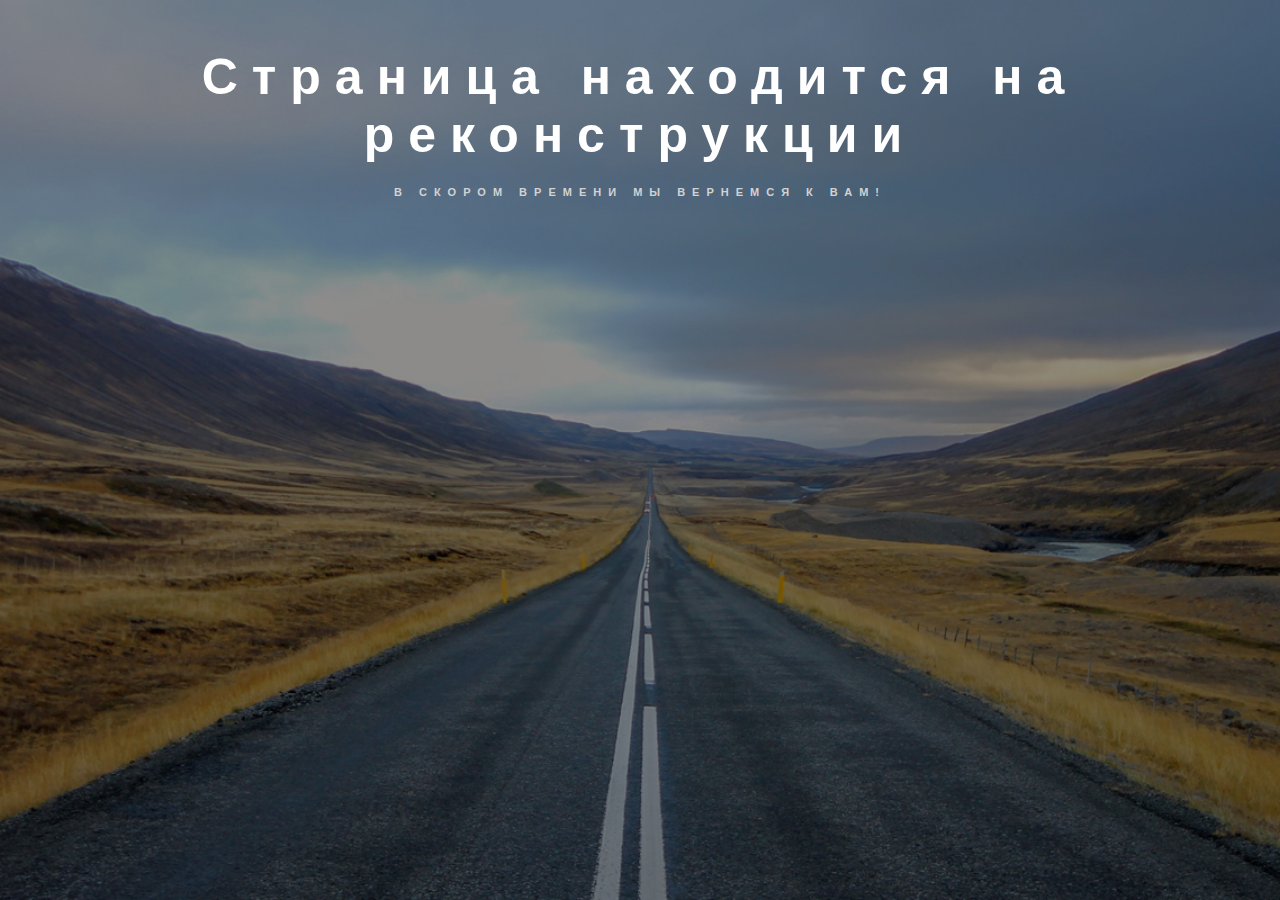
<file: zaglushka/index.html>
<!DOCTYPE html>
<html lang="ru">
<head>
	<meta charset="UTF-8">
		<meta name="viewport" content="width=device-width, initial-scale=1" />
<link rel="stylesheet" href="css/style.css">
<title>Страница на реконструкции</title>
</head>
<body>  
<div class="count-center">
<div class="top">
<h1>Страница находится на реконструкции</h1>
<h2>В скором времени мы вернемся к Вам!</h2>
</div>
</div>
</body>
</html>
</file>
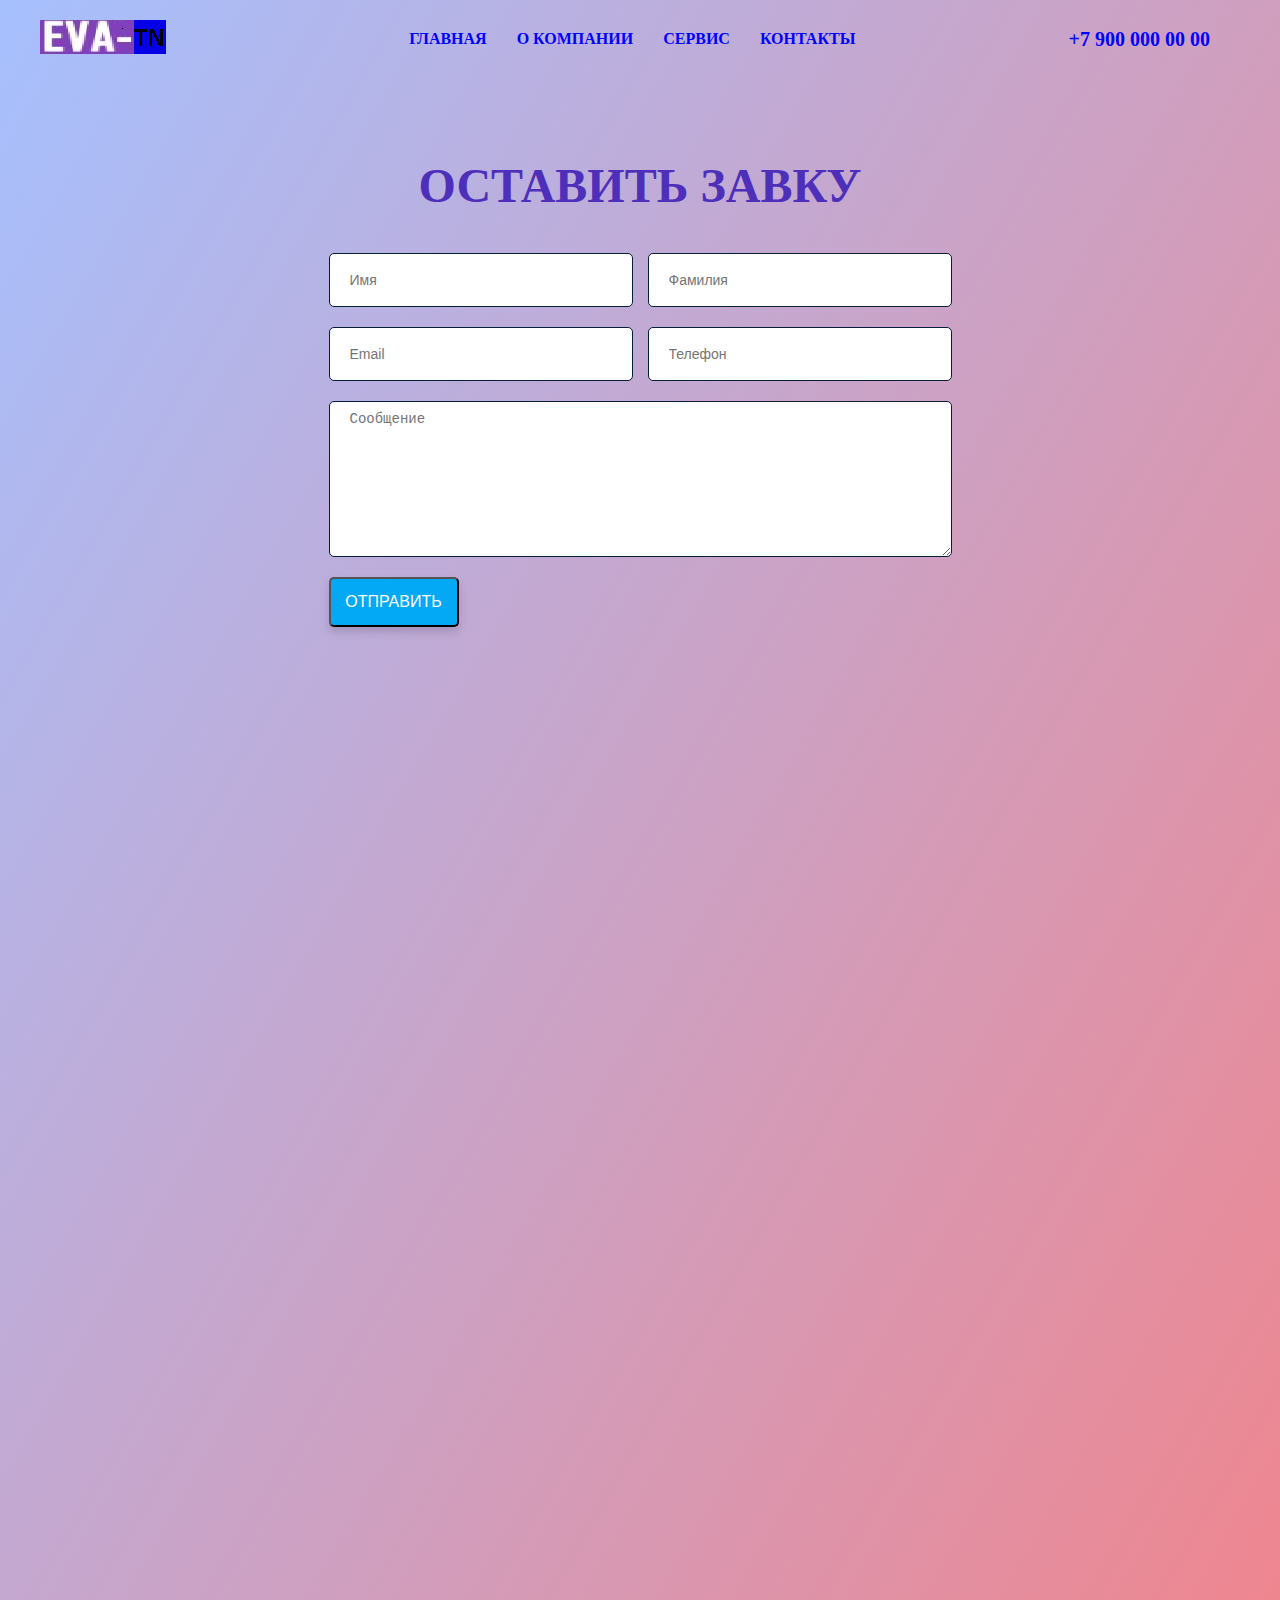
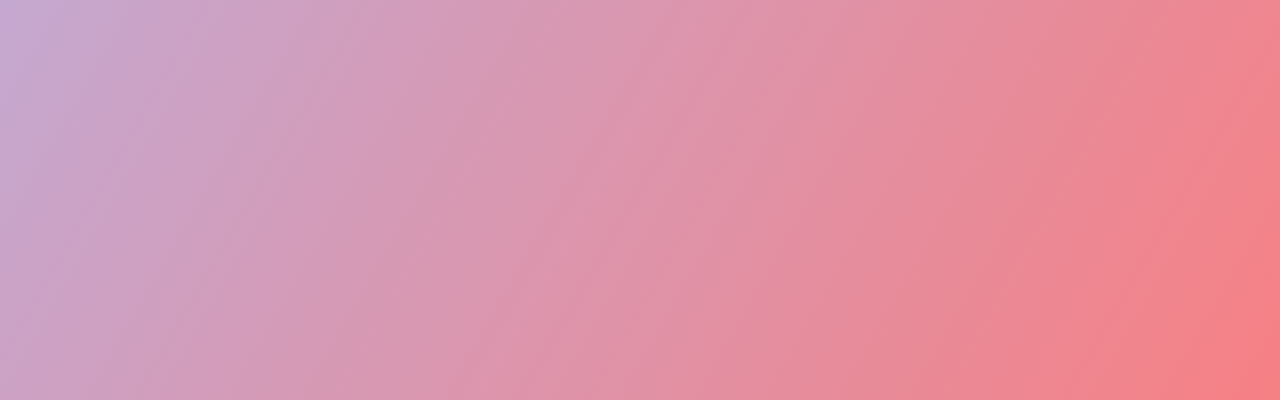
<file: application.html>
<!DOCTYPE html>
<html lang="ru">
<head>
   <meta charset="UTF-8">
   <meta http-equiv="X-UA-Compatible" content="IE=edge">
   <meta name="viewport" content="width=device-width, initial-scale=1.0">
   <title>ОСТАВИТЬ ЗАВКУ</title>
   <link rel="stylesheet" href="css/reset.css">
   <link rel="stylesheet" href="css/style.css">
   <link rel="stylesheet" href="css/application.css">
</head>
<body>
   <header class="header">
      <div class="container">
         <div class="header-wrapper-logo">
            <div class="wrapper-logo">
               <a href="index.html" class="a-logo"><img src="img/logo4.png" alt="logo"></a>
            </div>
            <nav class="header-nav">
               <ul class="header-nav-ul">
                  <li><a class="header-a" href="index.html">Главная</a></li>
                  <li><a class="header-a" href="zaglushka/index.html">О компании</a></li>
                  <li><a class="header-a" href="zaglushka/index.html">Сервис</a></li>
                  <li><a class="header-a" href="contacts.html">Контакты</a></li>
               </ul>
            </nav>
            <div class="tel"><a href="tel:+79000000000" class="tel-a">+7 900 000 00 00</a></div>
         </div>
      </div>
      <h2 class="header-h2">ОСТАВИТЬ ЗАВКУ</h2>
   </header>
   <section class="contacts">
      <form action="#" name="test" method="post" class="form-contacts">
          <input type="text" class="nick nickNameEmail" name="nick" placeholder="Имя">
          <input type="text" class="lastName nickNameEmail" name="lastName" placeholder="Фамилия">
          <input type="email" class="email nickNameEmail" name="email" placeholder="Email">
          <input type="tel" class="tel nickNameEmail" name="tel" placeholder="Телефон">
          <textarea class="message nickNameEmail" name="message" placeholder="Сообщение"></textarea>
          <!-- <div class="label-wrapper">
              <input type="checkbox" id="choice" class="choice" name="choice">
              <label for="choice" class="form-open"><i
                      class="material-icons img-form">check_box_outline_blank</i></label>
              <label for="choice" class="form-close"><i class="material-icons img-form">check_box</i></label>
              <span class="form-span">subscribe to the newsletter</span>
          </div> -->
          <input type="submit" class="submit" name="submit" value="Отправить">
      </form>
  </section>
   
</body>
</html>
</file>
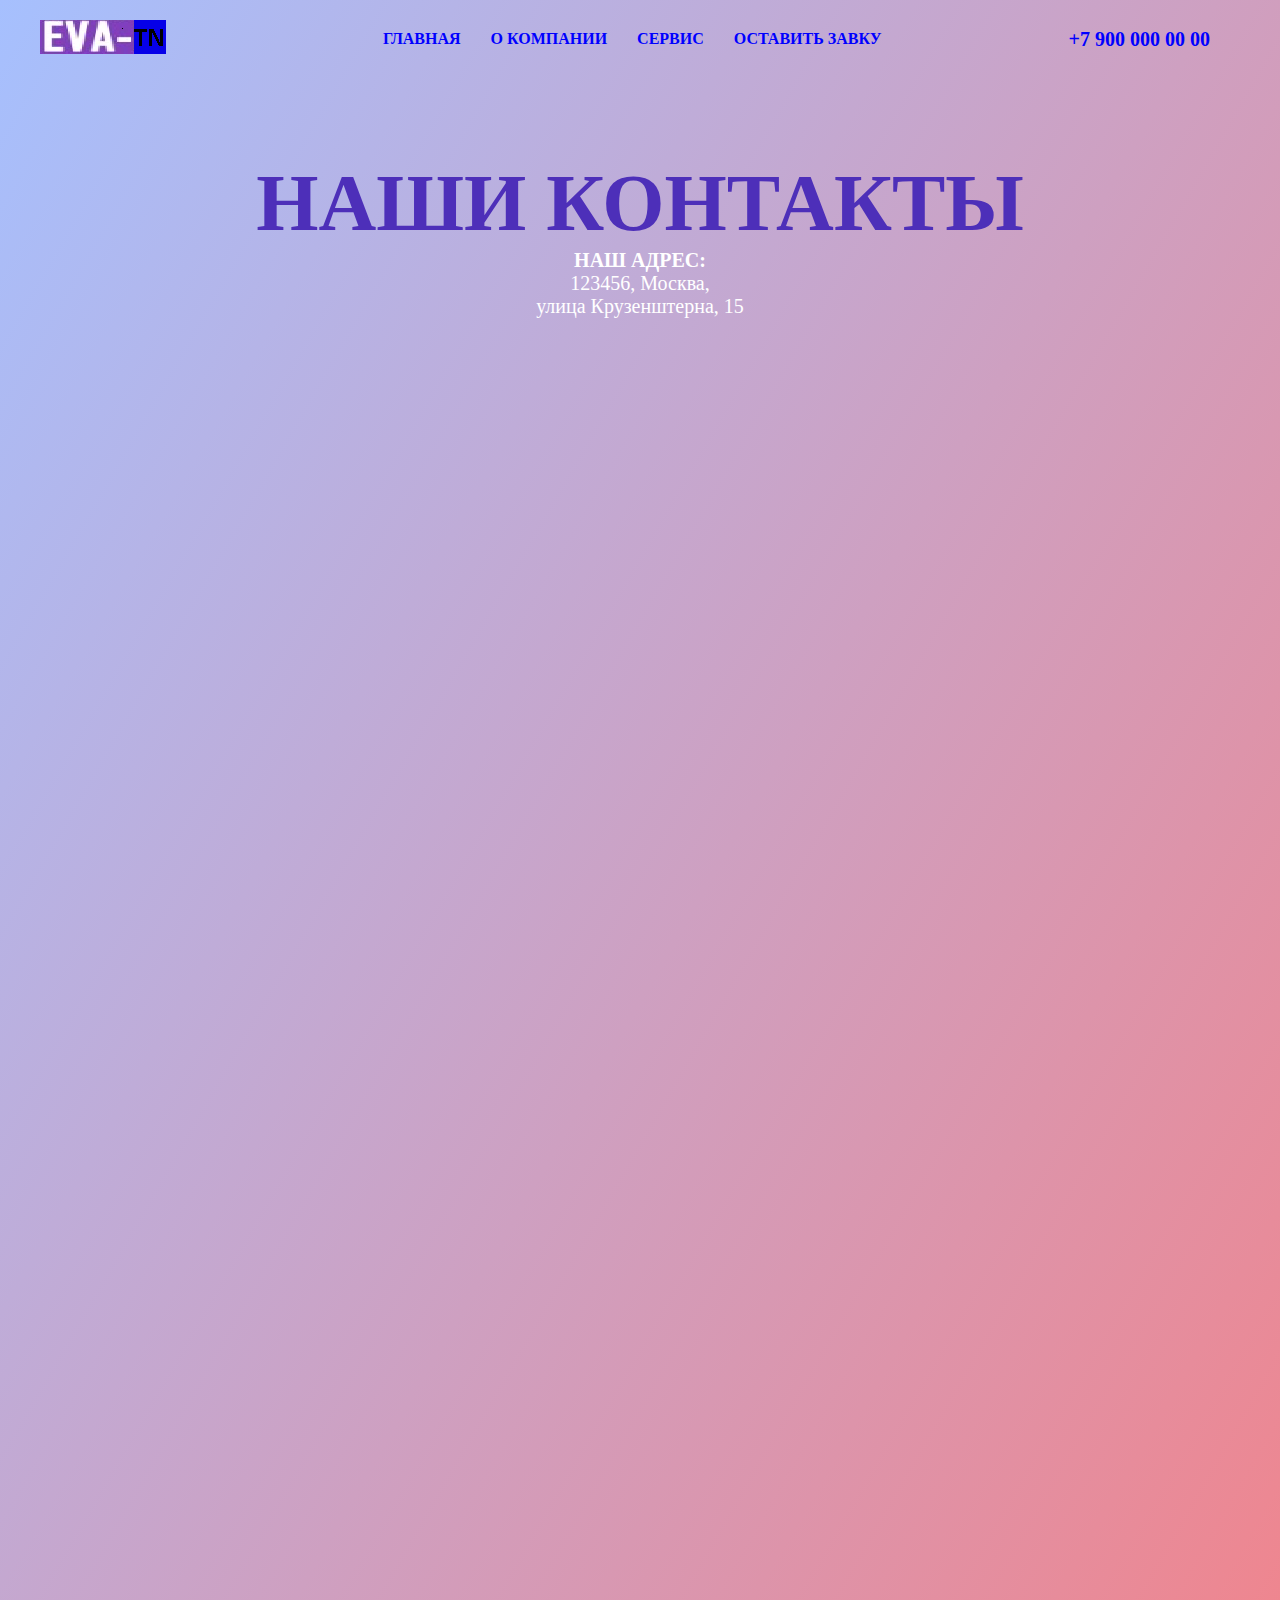
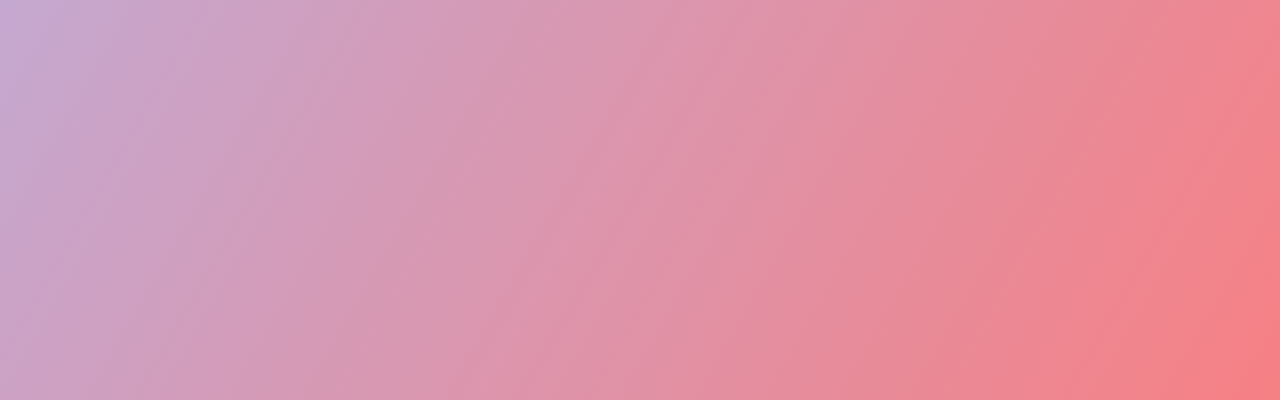
<file: contacts.html>
<!DOCTYPE html>
<html lang="ru">
<head>
   <meta charset="UTF-8">
   <meta http-equiv="X-UA-Compatible" content="IE=edge">
   <meta name="viewport" content="width=device-width, initial-scale=1.0">
   <title>Наши контакты</title>
   <link rel="stylesheet" href="css/reset.css">
   <link rel="stylesheet" href="css/style.css">
   <link rel="stylesheet" href="css/contacts.css">
   <link rel="stylesheet" href="css/adaptation.css">
</head>
<body>
   <header class="header">
      <div class="container">
         <div class="header-wrapper-logo">
            <div class="wrapper-logo">
               <a href="index.html" class="a-logo"><img src="img/logo4.png" alt="logo"></a>
            </div>
            <nav class="header-nav">
               <ul class="header-nav-ul">
                  <li><a class="header-a" href="index.html">Главная</a></li>
                  <li><a class="header-a" href="zaglushka/index.html">О компании</a></li>
                  <li><a class="header-a" href="zaglushka/index.html">Сервис</a></li>
                  <li><a class="header-a" href="application.html">Оставить завку</a></li>
               </ul>
            </nav>
            <div class="tel"><a href="tel:+79000000000" class="tel-a">+7 900 000 00 00</a></div>
         </div>
      </div>
   </header>
      <section class="contacts-map container">
      <h1 class="header-h1">НАШИ КОНТАКТЫ</h1>
      <h3>НАШ АДРЕС:</h3>
      <p class="address">123456, Москва,<br>улица Крузенштерна, 15</p>
      <iframe class="maps" src="https://yandex.ru/map-widget/v1/?um=constructor%3A310a98547881540953b726adfeaced83a036c1b971035b2da0f96daf0adabc2b&amp;source=constructor" width="733" height="461" frameborder="0"></iframe>
   </section>
   
   
</body>
</html>
</file>
<file: zaglushka/css/style.css>
html, body {
    padding: 0;
    margin: 0;
    background: #fff;
    font-family: 'Open Sans Condensed', sans-serif;
}


h1, h2, h3, h4, h5, h6 {
    margin: 0;
    padding: 0;
    font-family: 'Open Sans Condensed', sans-serif;
    letter-spacing: 1px;
}

body {
    background: url(../images/b1.jpg);
    background-repeat: no-repeat;
    background-position: center;
    background-size: cover;
    -webkit-background-size: cover;
    -moz-background-size: cover;
    -o-background-size: cover;
    min-height: 100vh;
}


.top {
    text-align: center;
}

.top h1 {
    color: #fff;
    font-size: 54px;
    letter-spacing: 14px;
}

.top h2 {
    color: #d2d2d2;
    font-size: 11px;
    margin: 3em 0;
    letter-spacing: 7px;
    text-transform: uppercase;
}

.count-center {
    width: 61%;
    margin: 0 auto;
    padding: 3em 0;
}



@media(max-width:1920px) {
    .count-center {
        width: 64%;
        padding: 5em 0;
    }
}

@media(max-width:1680px) {
    .count-center {
        width: 62%;
    }
    .top h2 {
        margin: 2em 0;
    }
}

@media(max-width:1600px) {
    .count-center {
        width: 66%;
        padding: 4em 0;
    }
}

@media(max-width:1440px) {
    .count-center {
        width: 73%;
        padding: 5em 0;
    }
}

@media(max-width:1366px) {
    .count-center {
        width: 77%;
        padding: 3em 0em;
    }
    .top h1 {
        font-size: 50px;
    }
}

@media(max-width:1280px) {
    .count-center {
        width: 82%;
    }
}

@media(max-width:1250px) {
    .count-center {
        width: 80%;
    }
}

@media(max-width:1080px) {
    .count-center {
        width: 90%;
    }
}


@media(max-width:1024px) {
    .count-center {
        width: 82%;
        padding: 2em 0;
    }
    .top h2 {
        margin: 1.5em 0;
    }
}

@media(max-width:991px) {
    .count-center {
        width: 87%;
        padding: 2em 0;
    }
    .top h2 {
        margin: 1.5em 0;
    }
}

@media(max-width:900px) {
    .count-center {
        width: 91%;
    }
}

@media(max-width:800px) {
    .count-center {
        width: 96%;
    }
}

@media(max-width:768px) {
    .count-center {
        width: 98%;
        padding: 8em 0;
    }
    .top h1 {
        font-size: 47px;
        letter-spacing: 11px;
    }
    top h2 {
        letter-spacing: 5px;
    }
}

@media(max-width:767px) {
    .count-center {
        padding: 2em 0;
    }
}


@media(max-width:667px) {
    .count-center {
        padding: 4em 0;
    }
    .top h2 {
        letter-spacing: 6px;
    }
}

@media(max-width:640px) {
    .count-center {
        padding: 3em 0;
    }
    .top h1 {
        font-size: 40px;
        letter-spacing: 12px;
    }
    .top h2 {
        letter-spacing: 4px
    }
}


@media(max-width:568px) {
    .top h1 {
        font-size: 37px;
        letter-spacing: 10px;
    }
}

@media(max-width:480px) {
    .top h1 {
        font-size: 30px;
        letter-spacing: 11px;
    }
    .top h2 {
        letter-spacing: 2px;
    }
}

@media(max-width:440px) {
    .count-center {
        padding: 2em 0;
    }
    .top h1 {
        font-size: 30px;
        letter-spacing: 7px;
    }
}

@media(max-width:414px) {
    .top h1 {
        font-size: 30px;
        letter-spacing: 7px;
    }
    top h2 {
        letter-spacing: 1px;
    }
}

@media(max-width:384px) {
    .top h1 {
        font-size: 29px;
        letter-spacing: 6px;
    }
}

@media(max-width:375px) {
    .top h1 {
        font-size: 27px;
    }
    .top h2 {
        line-height: 22px;
    }
}

@media(max-width:320px) {
    .count-center {
        padding: 1em 0;
    }
    .top h2 {
        letter-spacing: 1px;
        margin: .5em 0;
        line-height: 20px;
    }
    .top h1 {
        letter-spacing: 4px;
    }
}
</file>
<file: css/style.css>
body {
   background: linear-gradient(120deg, #a6c0fe 0%, #f68084 100%) no-repeat;
   background-size: cover;
   height: 2000px;
}

.header {
   padding-top: 20px;
}

.container {
   max-width: 1200px;
   margin: 0 auto;
}

.header-wrapper-logo {
   display: flex;
   justify-content: space-between;
   align-items: center;
   padding-right: 30px;
}

.header-nav-ul {
   display: flex;
}

.header-a {
   text-transform: uppercase;
   font-weight: 600;
   color: blue;
   margin-left: 30px;
}

.header-a:hover {
   color: rgb(19, 19, 150);
}

.tel-a {
   font-weight: 600;
   color: blue;
   font-size: 20px;
}

.tel-a:hover {
   color: rgb(19, 19, 150);
}

.header-h1 {
   color: rgb(77, 47, 185);
   text-align: center;
   padding-top: 100px;
   font-size: 5rem;
}

.text {
   display: flex;
   padding-top: 50px;
}

.master {
   width: 300px;
   height: 366px;
   padding-right: 50px;
}

.text-p {
   font-size: 20px;
   font-weight: 700;
   padding-left: 20px;
}

.manufacturer {
   font-size: 1.5em;
}

.manufacturer-li-first {
   font-weight: 700;
   padding-bottom: 10px;
}

.footer {
   height: 100px;
}
</file>
<file: css/application.css>
.header-h2{
   color: rgb(77, 47, 185);
   text-align: center;
   padding-top: 100px;
   font-size: 3rem;
}
.contacts {
   padding-top: 40px;
}

.p-contacts-head {
   font-size: 15px;
   line-height: 25px;
   font-weight: 400;
   color: #061e37;
   padding-top: 12px;
   padding-bottom: 40px;
}

.form-contacts {
   display: flex;
   flex-wrap: wrap;
   justify-content: space-between;
   width: 623px;
   margin: 0 auto;
}

.nickNameEmail {
   width: 280px;
   height: 50px;
   border: 1px solid #061e37;
   border-radius: 5px;
   font-size: 14px;
   line-height: 30px;
   font-weight: 500;
   color: #061e37;
   margin-bottom: 20px;
   padding-left: 20px;
   outline: none;
}

.message {
   width: 600px;
   height: 150px;
}

.label-wrapper {
   align-items: center;
   display: flex;
}

.choice {
   display: none;
}

input[type="checkbox"]:checked~.form-close {
   display: block;
}

input[type="checkbox"]:checked~.form-open {
   display: none;
}

.form-close {
   display: none;
}

.img-form {
   font-size: 20px;
   line-height: 1.2;
   font-weight: 400;
   color: #061e37;
   cursor: pointer;
}

.form-span {
   font-size: 15px;
   line-height: 1.2;
   font-weight: 500;
   color: #061e37;
   margin-left: 9px;
}

.submit {
   width: 130px;
   height: 50px;
   background-color: #03a9f4;
   box-shadow: 0px 5px 10px 0px rgba(0, 0, 0, 0.15);
   border-radius: 5px;
   font-size: 16px;
   line-height: 30px;
   font-weight: 500;
   text-transform: uppercase;
   color: #ffffff;
   cursor: pointer;
}
.submit:hover{
   background-color:#2196f3;
}
</file>
<file: css/contacts.css>
.address, h3{
   font-size: 20px;
   color: #fff;
   text-align: center;
}
.maps{
   margin: 30px auto;
   display: flex;
}
</file>
<file: css/adaptation.css>
@media screen and (max-width: 1220px) {
	.container {
		max-width: 960px;
	}
	.master {
		width: 200px;
		height: 244px;
		padding-right: 30px;
	}
}

@media screen and (max-width: 1030px) {
	.master {
		display: none;
	}
	.manufacturer {
		font-size: 1.2rem;
	}
}

@media screen and (max-width: 992px) {
	.text-p {
		font-size: 16px;
		padding-left: 10px;
		padding-right: 10px;
	}
}

@media screen and (max-width: 860px) {
	.header-nav-ul {
		display: block;
	}
	.header-nav-ul li {
		margin-bottom: 10px;
	}
	.header-h1 {
		font-size: 3rem;
	}
	.text-p {
		font-size: 14px;
		width: 670px;
	}
}

@media screen and (max-width: 800px) {
	.text {
		display: block;
		padding-top: 10px;
		text-align: center;
	}
	.text-p {
		font-size: 14px;
		width: 100%;
		padding: 0px 30px 30px 30px;
		text-align: left;
	}
	.manufacturer li {
		padding-bottom: 5px;
	}
}

@media screen and (max-width: 750px) {
	.maps {
		width: 630px;
	}
}

@media screen and (max-width: 650px) {
	.maps {
		width: 530px;
	}
	.form-contacts {
		flex-direction: column;
		align-items: center;
		width: 100%;
	}
	.message {
		width: 280px;
	}
}

@media screen and (max-width: 530px) {
	.header-wrapper-logo {
		display: block;
		text-align: center;
	}
	.wrapper-logo {
		display: none;
	}
	.header-h1 {
		padding-top: 15px;
		font-size: 2rem;
	}
	.maps {
		width: 400px;
	}
}

@media screen and (max-width: 420px) {
	.maps {
		width: 300px;
	}
}
</file>
